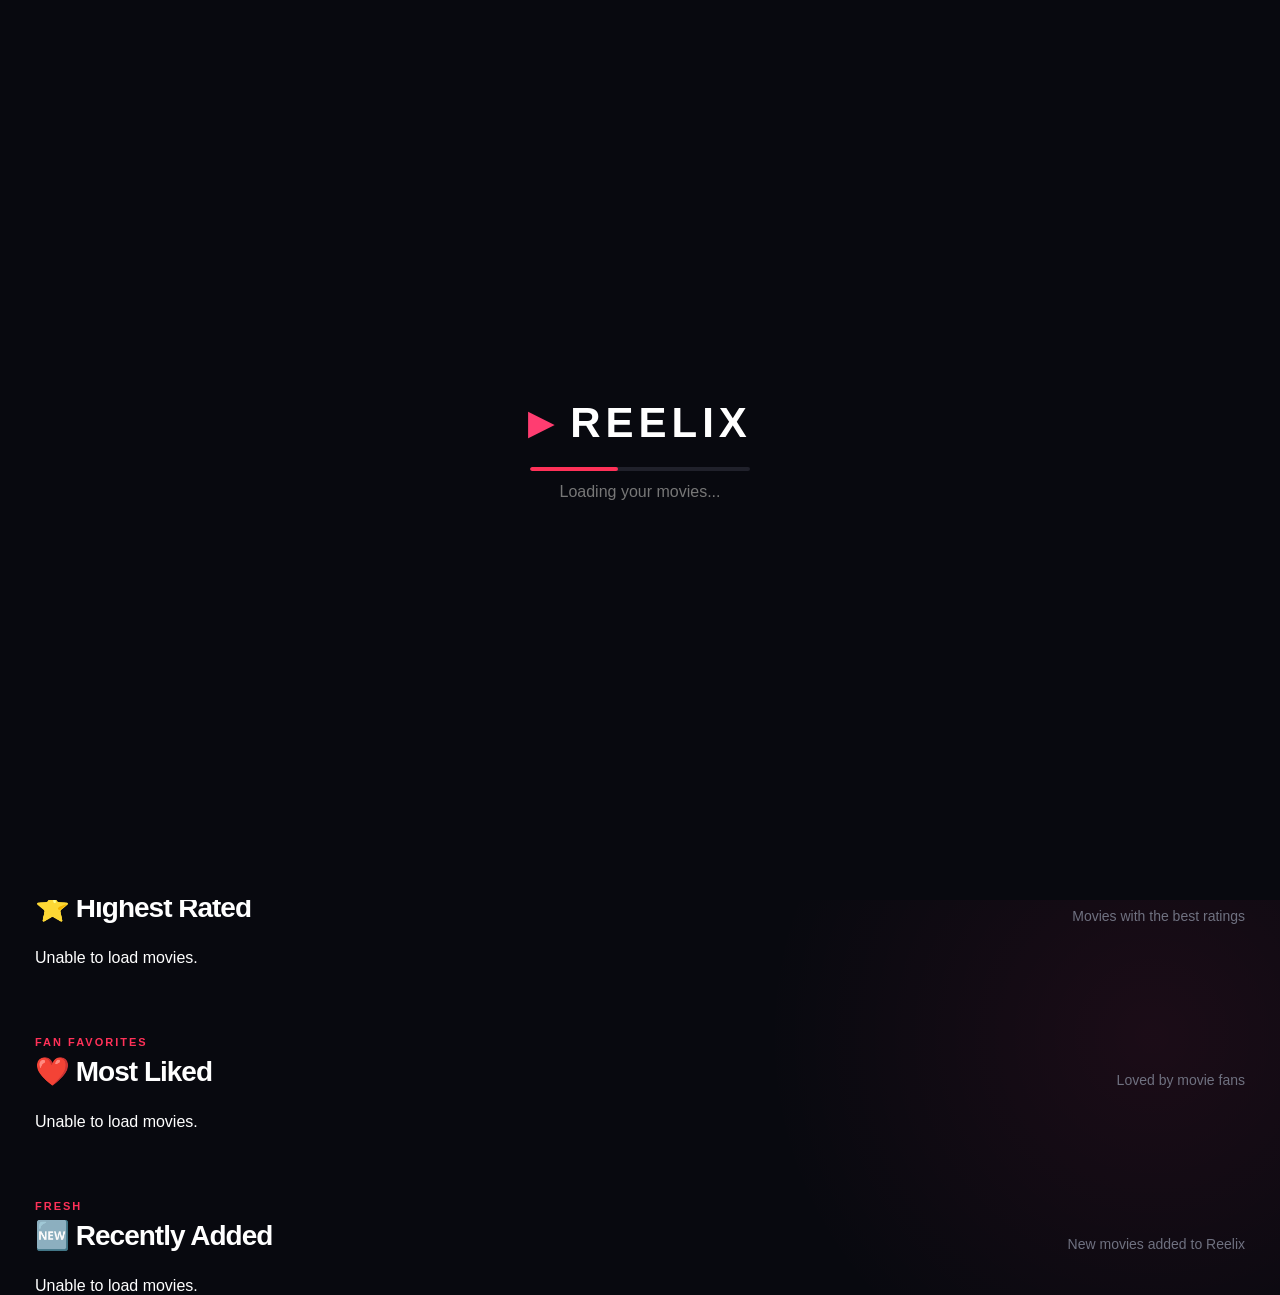
<file: trending.html>
<!DOCTYPE html>
<html lang="en">
<head>
    <meta charset="UTF-8">
    <meta name="viewport" content="width=device-width, initial-scale=1.0">
    <title>Reelix - Trending</title>

    <link rel="stylesheet" href="style.css">
    <link rel="stylesheet" href="trending.css">
    <link rel="icon" href="reelix_favicon.png">
</head>

<body>

    <div class="loading-screen" id="loadingScreen">
        <div class="loader-content">
            
        <div class="loading-logo">
                <span class="play-icon">▶</span>
                <span>REELIX</span>
            </div>
            <div class="loader-bar">
                <span></span>
            </div>
            <p>Loading your movies...</p>
        </div>
    </div>

    <header class="navbar">

        <a href="index.html" class="logo">
            <span class="logo-icon">▶</span>
            <span>REELIX</span>
        </a>

        <nav>
            <a href="index.html">Home</a>
            <a href="trending.html" class="active">Trending</a>
            <!-- <a href="watchlist.html">Watchlist</a> -->
        </nav>

    </header>

    <main>

        <section class="trending-hero">

            <div class="hero-overlay"></div>

            <div class="hero-content">
                <span class="hero-tag">🔥 TRENDING NOW</span>

                <h1>What Everyone<br>Is Watching</h1>

                <p>
                    Discover the most popular movies people are watching
                    right now.
                </p>

                <a href="#trendingSection" class="explore-btn">
                    Explore Trending
                </a>
            </div>

        </section>


        <section class="movie-section" id="trendingSection">

            <div class="section-heading">
                <div>
                    <span class="section-label">POPULAR</span>
                    <h2>🔥 Trending Now</h2>
                </div>

                <span class="section-description">
                    Most downloaded movies
                </span>
            </div>

            <div class="movie-grid" id="trendingMovies"></div>

        </section>


        <section class="movie-section">

            <div class="section-heading">
                <div>
                    <span class="section-label">TOP PICKS</span>
                    <h2>⭐ Highest Rated</h2>
                </div>

                <span class="section-description">
                    Movies with the best ratings
                </span>
            </div>

            <div class="movie-grid" id="ratedMovies"></div>

        </section>


        <section class="movie-section">

            <div class="section-heading">
                <div>
                    <span class="section-label">FAN FAVORITES</span>
                    <h2>❤️ Most Liked</h2>
                </div>

                <span class="section-description">
                    Loved by movie fans
                </span>
            </div>

            <div class="movie-grid" id="likedMovies"></div>

        </section>


        <section class="movie-section">

            <div class="section-heading">
                <div>
                    <span class="section-label">FRESH</span>
                    <h2>🆕 Recently Added</h2>
                </div>

                <span class="section-description">
                    New movies added to Reelix
                </span>
            </div>

            <div class="movie-grid" id="recentMovies"></div>

        </section>

    </main>

    <script src="trending.js"></script>

</body>
</html>
</file>
<file: style.css>
* {
    margin: 0;
    padding: 0;
    box-sizing: border-box;
}

:root {
    --bg: #08090d;
    --surface: #11131a;
    --surface-light: #181b24;
    --primary: #ff3d71;
    --secondary: #8b5cf6;
    --text: #f5f5f7;
    --muted: #9699a8;
    --border: rgba(255, 255, 255, 0.08);
}

html {
    scroll-behavior: smooth;
}

body {
    background: var(--bg);
    color: var(--text);
    font-family: Arial, Helvetica, sans-serif;
    overflow-x: hidden;
}


/* ========================================
   LOADING SCREEN
======================================== */

.loading-screen {
    position: fixed;
    inset: 0;
    z-index: 9999;

    display: flex;
    align-items: center;
    justify-content: center;
    opacity: 1;
    visibility: visible;
    transition: opacity 0.5s ease, visibility 0.5s ease;

    background: var(--bg);
}

.loading-content {
    text-align: center;
}

.loading-logo {
    display: flex;
    align-items: center;
    justify-content: center;
    gap: 12px;

    font-size: 42px;
    font-weight: 900;
    letter-spacing: 5px;

    animation: logoPulse 1.8s infinite;
}

.play-icon {
    color: var(--primary);
    font-size: 32px;
}

.loading-content p {
    margin-top: 12px;
    color: var(--muted);
    letter-spacing: 2px;
    font-size: 13px;
}

.loading-dots {
    display: flex;
    justify-content: center;
    gap: 7px;
    margin-top: 28px;
}

.loading-dots span {
    width: 7px;
    height: 7px;
    border-radius: 50%;
    background: var(--primary);

    animation: loadingDot 1.2s infinite;
}

.loading-dots span:nth-child(2) {
    animation-delay: 0.15s;
}

.loading-dots span:nth-child(3) {
    animation-delay: 0.3s;
}


.loading-screen.hide {
    opacity: 0;
    visibility: hidden;
    pointer-events: none;
}
@keyframes logoPulse {

    0%,
    100% {
        opacity: 0.55;
        transform: scale(0.97);
    }

    50% {
        opacity: 1;
        transform: scale(1);
    }
}

@keyframes loadingDot {

    0%,
    100% {
        transform: translateY(0);
        opacity: 0.3;
    }

    50% {
        transform: translateY(-7px);
        opacity: 1;
    }
}


/* ========================================
   NAVBAR
======================================== */

.navbar {
    height: 76px;

    display: flex;
    align-items: center;

    padding: 0 6%;

    border-bottom: 1px solid var(--border);

    background: rgba(8, 9, 13, 0.8);

    backdrop-filter: blur(15px);

    position: sticky;
    top: 0;
    z-index: 100;
}

.logo {
    display: flex;
    align-items: center;
    gap: 10px;

    color: var(--text);
    text-decoration: none;

    font-size: 22px;
    font-weight: 900;
    letter-spacing: 3px;
}

.logo-icon {
    color: var(--primary);
    font-size: 17px;
}
.mobile-menu {
    display: flex;
    align-items: center;
    flex: 1;
}
.navbar nav {
    display: flex;
    gap: 32px;

    margin-left: 55px;
}

.navbar nav a {
    color: var(--muted);
    text-decoration: none;
    font-size: 14px;

    transition: 0.25s;
}

.navbar nav a:hover {
    color: var(--text);
}

.nav-actions {
    margin-left: auto;

    display: flex;
    align-items: center;
    gap: 10px;
}

.search-box {
    width: 230px;
    height: 40px;

    display: flex;
    align-items: center;
    gap: 8px;

    padding: 0 13px;

    background: var(--surface);
    border: 1px solid var(--border);
    border-radius: 10px;
}

.search-box span {
    color: var(--muted);
    font-size: 18px;
}

.search-box input {
    width: 100%;

    border: none;
    outline: none;

    background: transparent;
    color: var(--text);
}

.search-box input::placeholder {
    color: var(--muted);
}

.search-btn {
    height: 40px;

    padding: 0 18px;

    border: none;
    border-radius: 10px;

    background: var(--primary);
    color: white;

    cursor: pointer;

    font-weight: 600;

    transition: 0.25s;
}

.search-btn:hover {
    transform: translateY(-2px);
}

.hamburger {
    display: none;

    margin-left: auto;

    border: none;
    background: none;

    color: var(--text);
    font-size: 24px;

    cursor: pointer;
}


/* ========================================
   HERO
======================================== */

.hero {
    min-height: 600px;

    padding: 90px 7%;

    display: flex;
    align-items: center;
    justify-content: space-between;

    position: relative;

    overflow: hidden;
}

.hero::before {
    content: "";

    position: absolute;

    width: 500px;
    height: 500px;

    right: -150px;
    top: -100px;

    background: var(--secondary);

    filter: blur(180px);
    opacity: 0.18;
}

.hero-content {
    max-width: 650px;
    position: relative;
    z-index: 2;
}

.hero-label,
.section-label {
    color: var(--primary);

    font-size: 12px;
    font-weight: 700;

    letter-spacing: 3px;
}

.hero h1 {
    margin-top: 20px;

    font-size: clamp(48px, 6vw, 82px);
    line-height: 0.98;

    letter-spacing: -4px;
}

.hero p {
    max-width: 500px;

    margin-top: 28px;

    color: var(--muted);

    font-size: 17px;
    line-height: 1.7;
}

.hero-buttons {
    display: flex;
    gap: 12px;

    margin-top: 35px;
}

.primary-btn,
.secondary-btn {
    padding: 13px 22px;

    border-radius: 10px;

    font-weight: 700;

    cursor: pointer;

    transition: 0.25s;
}

.primary-btn {
    border: none;

    background: var(--primary);
    color: white;
}

.secondary-btn {
    border: 1px solid var(--border);

    background: var(--surface);
    color: var(--text);
}

.primary-btn:hover,
.secondary-btn:hover {
    transform: translateY(-3px);
}


/* ========================================
   HERO VISUAL
======================================== */

::selection {
  background: #ff3b6b;
  color: #0b0b10;
}

.hero-visual {
    width: 420px;
    height: 440px;

    position: relative;

    transform: rotate(5deg);
}

.hero-card {
    position: absolute;

    width: 230px;
    height: 340px;

    border-radius: 18px;

    background:
        linear-gradient(
            145deg,
            var(--surface-light),
            #222632
        );

    border: 1px solid var(--border);

    box-shadow: 0 30px 80px rgba(0, 0, 0, 0.5);
}

.hero-card-one {
    right: 20px;
    top: 20px;

    transform: rotate(8deg);
}

.hero-card-two {
    left: 70px;
    top: 55px;

    transform: rotate(-7deg);

    background:
        linear-gradient(
            145deg,
            #29213c,
            #151722
        );
}

.hero-card-three {
    left: 10px;
    top: 100px;

    transform: rotate(-18deg);

    background:
        linear-gradient(
            145deg,
            #351b29,
            #17151c
        );
}


/* ========================================
   MOVIE SECTIONS
======================================== */

.movie-section {
    padding: 80px 7%;
}

.section-heading {
    display: flex;
    justify-content: space-between;
    align-items: end;

    margin-bottom: 35px;
}

.section-heading h2 {
    margin-top: 10px;

    font-size: 36px;
    letter-spacing: -1px;
}

.filters {
    display: flex;
    gap: 10px;
}

.filters select {
    padding: 10px 14px;

    border: 1px solid var(--border);
    border-radius: 9px;

    background: var(--surface);
    color: var(--text);

    outline: none;
}

#trendingBtn{
    text-decoration: none;
    background: var(--primary);
    color: white;
    border: none;
}

a{
    text-decoration: none;
    color: white;
}

.hamburger {
    display: none;
    background: none;
    border: none;
    color: inherit;
    font-size: 28px;
    cursor: pointer;
}

@media (max-width: 768px) {

    .mobile-menu {
    display: block;
    }
    .navbar {
        position: relative;
        min-height: 76px;
    }

    .hamburger {
        display: block;
        margin-left: auto;
        position: relative;
        z-index: 1002;
    }

    .navbar nav,
    .nav-actions {
        display: none;
    }

    .navbar nav.active,
    .nav-actions.active {
        display: flex;
        position: absolute;
        left: 0;
        width: 100%;
        background: rgba(8, 9, 15, 0.98);
        backdrop-filter: blur(15px);
        z-index: 1001;
    }

    .navbar nav {
        top: 100%;
        padding: 18px 20px 16px;
        flex-direction: column;
        align-items: center;
        gap: 16px;
        border-top: 1px solid var(--border);
        border-bottom: 1px solid var(--border);
    }

    .navbar nav a {
        font-size: 14px;
    }

    .nav-actions {
        top: calc(100% + 142px);
        padding: 15px 20px 18px;
        flex-direction: column;
        align-items: stretch;
        gap: 10px;
        border-bottom: 1px solid var(--border);
        box-shadow: 0 18px 35px rgba(0, 0, 0, 0.28);
    }

    .search-box {
        width: 100%;
    }

    .search-btn {
        width: 100%;
    }
}
/* ========================================
   MOVIE GRID
======================================== */

.movie-grid {
    display: grid;

    grid-template-columns:
        repeat(5, minmax(0, 1fr));

    gap: 20px;
}

.movie-card {
    background: var(--surface);

    border: 1px solid var(--border);
    border-radius: 8px;

    overflow: hidden;

    transition: 0.3s;
}

.movie-card:hover {
    transform: translateY(-7px);
}

.movie-card img {
    width: 100%;
    aspect-ratio: 2 / 3;

    object-fit: cover;

    display: block;
}

.movie-card-content {
    padding: 15px;
}

.movie-card h3 {
    font-size: 15px;

    white-space: nowrap;
    overflow: hidden;
    text-overflow: ellipsis;
}

.movie-card p {
    margin-top: 7px;

    color: var(--muted);

    font-size: 13px;
}

#loadMoreBtn {
    display: block;
    margin: 35px auto;
    padding: 12px 28px;
    border: none;
    border-radius: 8px;
    background: var(--primary);
    color: white;
    font-size: 15px;
    font-weight: 600;
    cursor: pointer;
    transition: 0.2s ease;
}

#loadMoreBtn:hover {
    background: var(--primary-dark);
    transform: translateY(-2px);
}

#loadMoreBtn:active {
    transform: translateY(0);
}

.like-btn {
    border: none;
    background: rgba(0, 0, 0, 0.65);
    color: white;
    width: 38px;
    height: 38px;
    border-radius: 50%;
    font-size: 18px;
    cursor: pointer;

    display: flex;
    align-items: center;
    justify-content: center;

    transition: 0.2s ease;
}

.like-btn:hover {
    background: var(--primary);
    transform: scale(1.08);
}

.like-btn:active {
    transform: scale(0.95);
}

.movie-poster {
    position: relative;
}

.movie-poster img {
    width: 100%;
    display: block;
}

.movie-poster .like-btn {
    position: absolute;
    top: 10px;
    right: 10px;
}

/* ========================================
   DETAILS
======================================== */

.movie-details {
    display: none;

    grid-template-columns: 280px 1fr;
    gap: 50px;

    padding: 80px 7%;
}

.details-poster img {
    width: 100%;

    border-radius: 15px;
}

.details-content {
    max-width: 700px;
}

.details-content > span {
    color: var(--primary);
}

.details-content h2 {
    margin-top: 15px;

    font-size: 55px;
}

.movie-meta {
    display: flex;
    gap: 20px;

    margin: 15px 0;
}

.details-content p {
    color: var(--muted);

    line-height: 1.7;

    margin: 25px 0;
}

.like-btn.saved {
    background: var(--primary);
    transform: scale(1.05);
}
/* ========================================
   MESSAGES
======================================== */

.message-box {
    display: none;

    margin: 40px 7%;

    padding: 30px;

    text-align: center;

    background: var(--surface);

    border: 1px solid var(--border);
    border-radius: 12px;

    color: var(--muted);
}


.footer {
    margin-top: 70px;
    padding: 50px 7% 20px;
    background: #111;
    color: #fff;
}

.footer-content {
    display: grid;
    grid-template-columns: 2fr 1fr 1.5fr;
    gap: 50px;
    max-width: 1200px;
    margin: auto;
}

.footer-logo {
    display: inline-flex;
    align-items: center;
    gap: 8px;
    color: #fff;
    text-decoration: none;
    font-size: 24px;
    font-weight: 700;
}

.footer-brand p,
.footer-info p {
    margin-top: 15px;
    color: #aaa;
    line-height: 1.6;
    max-width: 350px;
}

.footer h3 {
    margin-bottom: 18px;
    font-size: 16px;
}

.footer-links {
    display: flex;
    flex-direction: column;
    gap: 10px;
}

.footer-links a {
    color: #aaa;
    text-decoration: none;
    transition: 0.2s;
}

.footer-links a:hover {
    color: #fff;
}

.footer-bottom {
    max-width: 1200px;
    margin: 40px auto 0;
    padding-top: 20px;
    border-top: 1px solid #2a2a2a;
    display: flex;
    justify-content: space-between;
    gap: 20px;
    color: #777;
    font-size: 14px;
}

@media (max-width: 768px) {
    .footer-content {
        grid-template-columns: 1fr;
        gap: 30px;
    }

    .footer-bottom {
        flex-direction: column;
        text-align: center;
    }
}
/* ========================================
   RESPONSIVE
======================================== */

@media (max-width: 1100px) {

    .movie-grid {
        grid-template-columns:
            repeat(4, minmax(0, 1fr));
    }

    .hero-visual {
        width: 330px;
    }
}


@media (max-width: 850px) {

    .navbar nav,
    .nav-actions {
        display: none;
    }

    .hamburger {
        display: block;
    }

    .hero {
        text-align: center;
        justify-content: center;
    }

    .hero-content {
        display: flex;
        align-items: center;
        flex-direction: column;
    }

    .hero-visual {
        display: none;
    }

    .movie-grid {
        grid-template-columns:
            repeat(3, minmax(0, 1fr));
    }

    .section-heading {
        align-items: start;
        flex-direction: column;
        gap: 20px;
    }
}


@media (max-width: 600px) {

    .hero {
        min-height: 520px;
        padding: 70px 6%;
    }

    .hero h1 {
        font-size: 48px;
        letter-spacing: -2px;
    }

    .hero p {
        font-size: 15px;
    }

    .movie-grid {
        grid-template-columns:
            repeat(2, minmax(0, 1fr));
    }

    .movie-section {
        padding: 60px 6%;
    }

    .filters {
        width: 100%;
    }

    .filters select {
        flex: 1;
    }

    .movie-details {
        grid-template-columns: 1fr;
    }

    .details-content h2 {
        font-size: 38px;
    }
}
</file>
<file: trending.css>
body {
    background:
        radial-gradient(circle at 10% 20%, rgba(92, 64, 255, 0.12), transparent 25%),
        radial-gradient(circle at 90% 80%, rgba(255, 50, 120, 0.08), transparent 25%),
        #08090f;
    color: #fff;
}

.loading-screen {
    position: fixed;
    inset: 0;
    z-index: 9999;
    background: #08090f;
    display: flex;
    align-items: center;
    justify-content: center;
    transition: opacity 0.5s ease;
}

.loader-content {
    text-align: center;
}

.loader-logo {
    width: 65px;
    height: 65px;
    margin: auto;
    display: flex;
    align-items: center;
    justify-content: center;
    background: #ff3158;
    border-radius: 18px;
    font-size: 28px;
    animation: pulse 1.5s infinite;
}

.loader-content h1 {
    margin-top: 20px;
    letter-spacing: 6px;
    font-size: 28px;
}

.loader-content p {
    margin-top: 12px;
    color: #777;
}

.loader-bar {
    width: 220px;
    height: 4px;
    margin: 20px auto 0;
    background: #20212b;
    border-radius: 10px;
    overflow: hidden;
}

.loader-bar span {
    display: block;
    width: 40%;
    height: 100%;
    background: #ff3158;
    border-radius: inherit;
    animation: loading 1.2s infinite ease-in-out;
}

@keyframes loading {
    0% {
        transform: translateX(-100%);
    }

    100% {
        transform: translateX(350%);
    }
}

@keyframes pulse {
    0%, 100% {
        transform: scale(1);
    }

    50% {
        transform: scale(1.08);
    }
}

.trending-hero {
    min-height: 550px;
    position: relative;
    display: flex;
    align-items: center;
    overflow: hidden;

    background:
        linear-gradient(
            90deg,
            #08090f 0%,
            rgba(8, 9, 15, 0.88) 35%,
            rgba(8, 9, 15, 0.25) 75%,
            #08090f 100%
        ),
        url("https://images.unsplash.com/photo-1489599849927-2ee91cede3ba?auto=format&fit=crop&w=1800&q=80")
        center/cover;
}

.trending-hero::after {
    content: "";
    position: absolute;
    inset: 0;
    background:
        radial-gradient(circle at 70% 30%, rgba(255, 49, 88, 0.16), transparent 30%);
    pointer-events: none;
}

.hero-content {
    position: relative;
    z-index: 2;
    max-width: 600px;
    padding: 80px;
}

.hero-tag {
    color: #ff3158;
    font-weight: 700;
    letter-spacing: 2px;
    font-size: 13px;
}

.hero-content h1 {
    font-size: clamp(45px, 6vw, 78px);
    line-height: 0.95;
    margin: 18px 0;
}

.hero-content p {
    color: #b5b6c2;
    font-size: 17px;
    line-height: 1.7;
    max-width: 470px;
}

.explore-btn {
    display: inline-block;
    margin-top: 28px;
    padding: 13px 24px;
    border-radius: 8px;
    background: #ff3158;
    color: white;
    text-decoration: none;
    font-weight: 600;
    transition: 0.25s;
}

.explore-btn:hover {
    transform: translateY(-2px);
    box-shadow: 0 10px 30px rgba(255, 49, 88, 0.25);
}

.movie-section {
    max-width: 1450px;
    margin: auto;
    padding: 65px 35px 0;
}

.section-heading {
    display: flex;
    align-items: flex-end;
    justify-content: space-between;
    gap: 20px;
    margin-bottom: 25px;
}

.section-label {
    color: #ff3158;
    font-size: 11px;
    font-weight: 700;
    letter-spacing: 2px;
}

.section-heading h2 {
    margin-top: 5px;
    font-size: 28px;
}

.section-description {
    color: #6f7180;
    font-size: 14px;
}

.movie-grid {
    display: grid;
    grid-template-columns: repeat(5, 1fr);
    gap: 22px;
}

.movie-card {
    background: #11121a;
    border: 1px solid #1d1e28;
    border-radius: 12px;
    overflow: hidden;
    transition: 0.3s ease;
}

.movie-card:hover {
    transform: translateY(-7px);
    border-color: #343542;
    box-shadow: 0 15px 40px rgba(0, 0, 0, 0.35);
}

.movie-card img {
    width: 100%;
    aspect-ratio: 2 / 3;
    object-fit: cover;
    display: block;
}

.movie-info {
    padding: 13px;
}

.movie-info h3 {
    font-size: 15px;
    white-space: nowrap;
    overflow: hidden;
    text-overflow: ellipsis;
}

.movie-info p {
    color: #858694;
    font-size: 13px;
    margin-top: 6px;
}

.watchlist-btn {
    width: 100%;
    margin-top: 10px;
    padding: 9px;
    border: none;
    border-radius: 7px;
    background: #1d1e28;
    color: #fff;
    cursor: pointer;
    transition: 0.2s;
}

.watchlist-btn:hover {
    background: #292a36;
}

.watchlist-btn.saved {
    background: #22c55e;
}

@media (max-width: 1100px) {
    .movie-grid {
        grid-template-columns: repeat(4, 1fr);
    }
}

@media (max-width: 800px) {
    .movie-grid {
        grid-template-columns: repeat(3, 1fr);
    }

    .hero-content {
        padding: 50px 30px;
    }
}

@media (max-width: 550px) {
    .movie-grid {
        grid-template-columns: repeat(2, 1fr);
        gap: 12px;
    }

    .movie-section {
        padding-left: 18px;
        padding-right: 18px;
    }

    .section-description {
        display: none;
    }

    .trending-hero {
        min-height: 500px;
    }

    .hero-content {
        padding: 30px 20px;
    }
}
</file>
